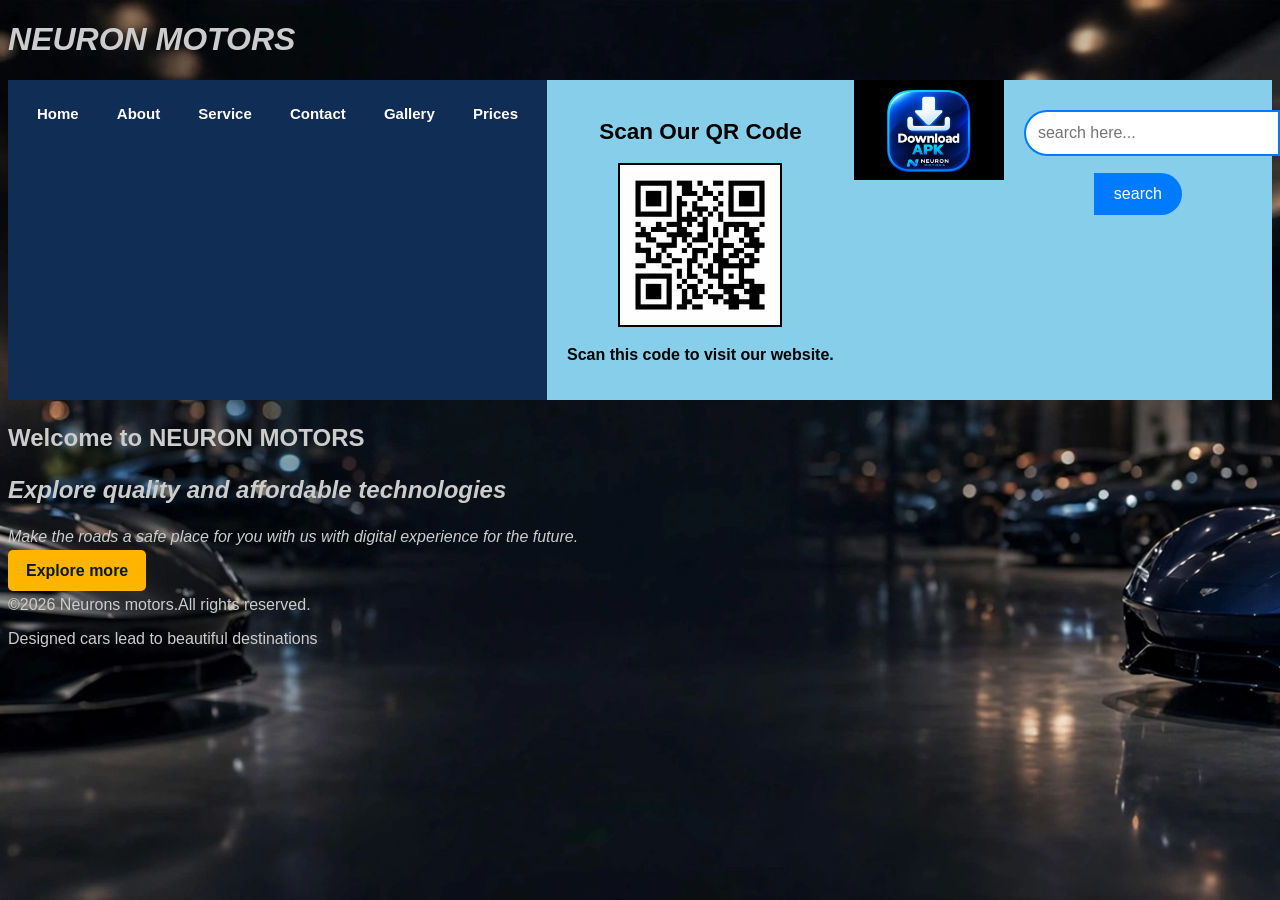
<file: back/index.html>
<!DOCTYPE html>
<html>
    <meta lang="en">
    <head>
    <meta charset="UTF-8">
    <meta name="viewport" content="width=device-width,initial-scale=0.1">
    <title>NEURON MOTORS</title>
    <link rel="stylesheet" href="style.css">
    </head>
    <body>
       <h1 class="logo"><b><em>NEURON MOTORS</em></b></h1>
           
           
        <header>
         <nav>
                <a href="index.html">Home</a>
                <a href="about.html">About</a>
                <a href="services.html">Service</a>
                <a href="contact.html">Contact</a>
                <a href="gallery.html">Gallery</a>
                <a href="price.html">Prices</a>
            </nav>
            <br><br>
            <section class="qr-section">
                <h2>Scan Our QR Code</h2>
                <img src="qrcode.jpg" alt="Website QR Code" class="qr-code">
                <p>Scan this code to visit our website.</p>
            </section>
            <a href="downloard.apk" download>
                <img src="downloard.jpeg"
                alt="Download Neuron Motors apk"
                width="150">
            </a>
            <section form id="search" class="Search">
                    <form>
                        <input type="text" placeholder="search here..." name="search">
                        <br><br>
                        <button type="submit">search</button>
                    </form>
                </div>
            </section>
        </header>
        <section id="home" class="hero">
            <h1>
            <p>Welcome to <b>NEURON MOTORS</b></p>
            <p><i>Explore quality and affordable technologies</i></p></h1>
                <p><i>Make the roads a safe place for you with us with digital experience for the future.</i></P>
            <a href="services.html" class="btn">Explore more</a>
            </section>
        <footer>
            <p>
                &copy;2026  Neurons motors.All rights reserved.
            </p>
            <p>Designed cars lead to beautiful destinations</p>
        </footer>
    </body>
</html>
</file>
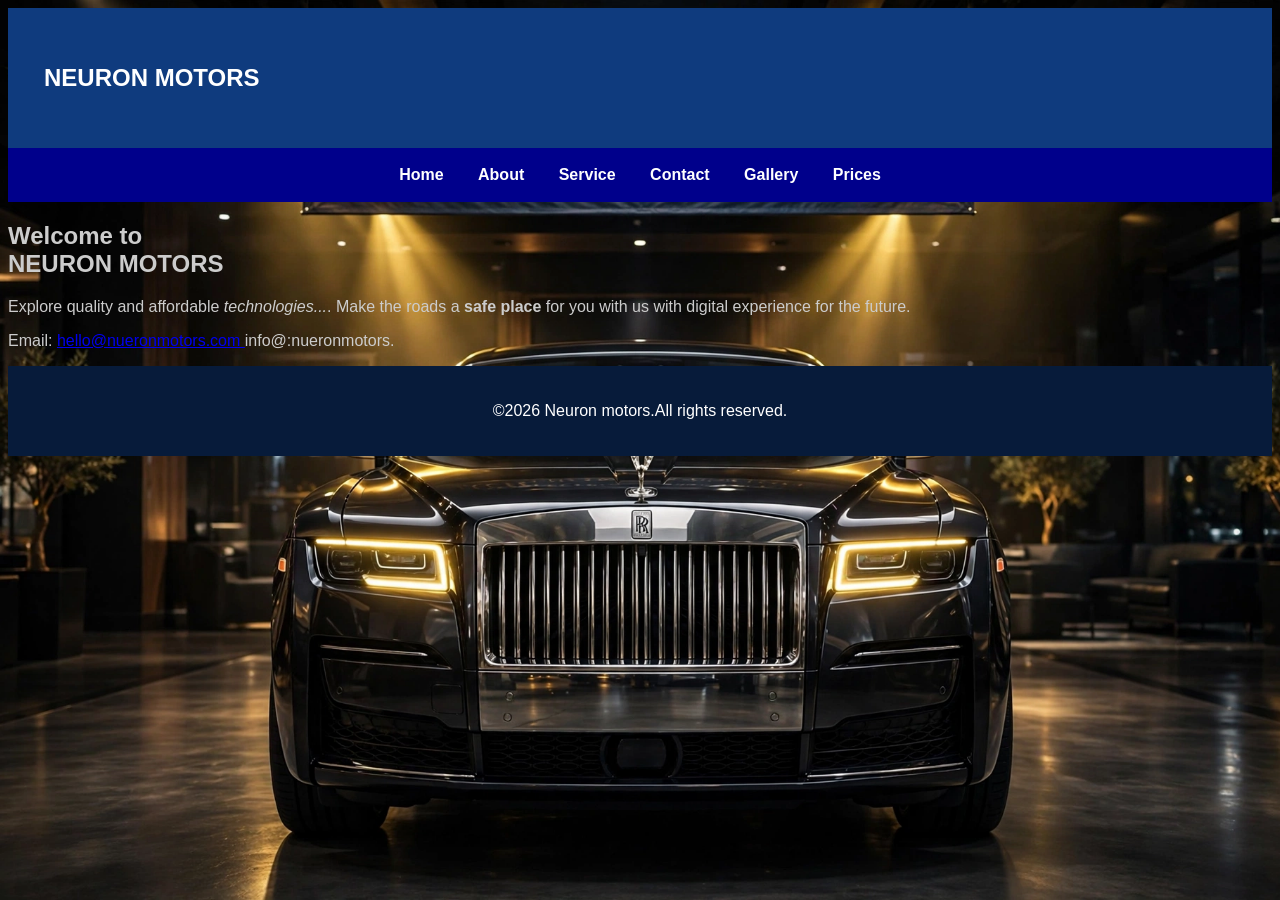
<file: back/about.html>
<!DOCTYPE html>
<html>
    <meta lang="en">
    <head>
    <meta charset="UTF-8">
    <meta name="viewport" content="width=device-width,initial-scale=0.1">
    <title>ABOUT US:</title>
    <link rel="stylesheet" href="about.css">
    </head>
    <body>
        <header>
            
            <h2 class="logo">NEURON MOTORS</h2>
        </header>
         <nav class="navbar">
                <a href="index.html">Home</a>
                <a href="about.html">About</a>
                <a href="services.html">Service</a>
                <a href="contact.html">Contact</a>
                <a href="gallery.html">Gallery</a>
                <a href="price.html">Prices</a>
            </nav>
        <section id="home" class="hero">
            <h1>Welcome to <br>NEURON MOTORS</br></h1>
            <P>
                Explore quality and affordable <i>technologies...</i>.
                Make the roads a <b>safe place </b>for you with us with digital experience for the future.
            </P>
            
            </section>
        <section id="Contact" class="Contact">
            <p>
                Email:
                <a href="mailto:hello@nueronmotors.com">
                    hello@nueronmotors.com
                </a>
                info@:nueronmotors.

            </p>
        </section>
        <footer>
            <p>
                &copy;2026  Neuron motors.All rights reserved.
        </footer>
    </body>
</html>
</file>
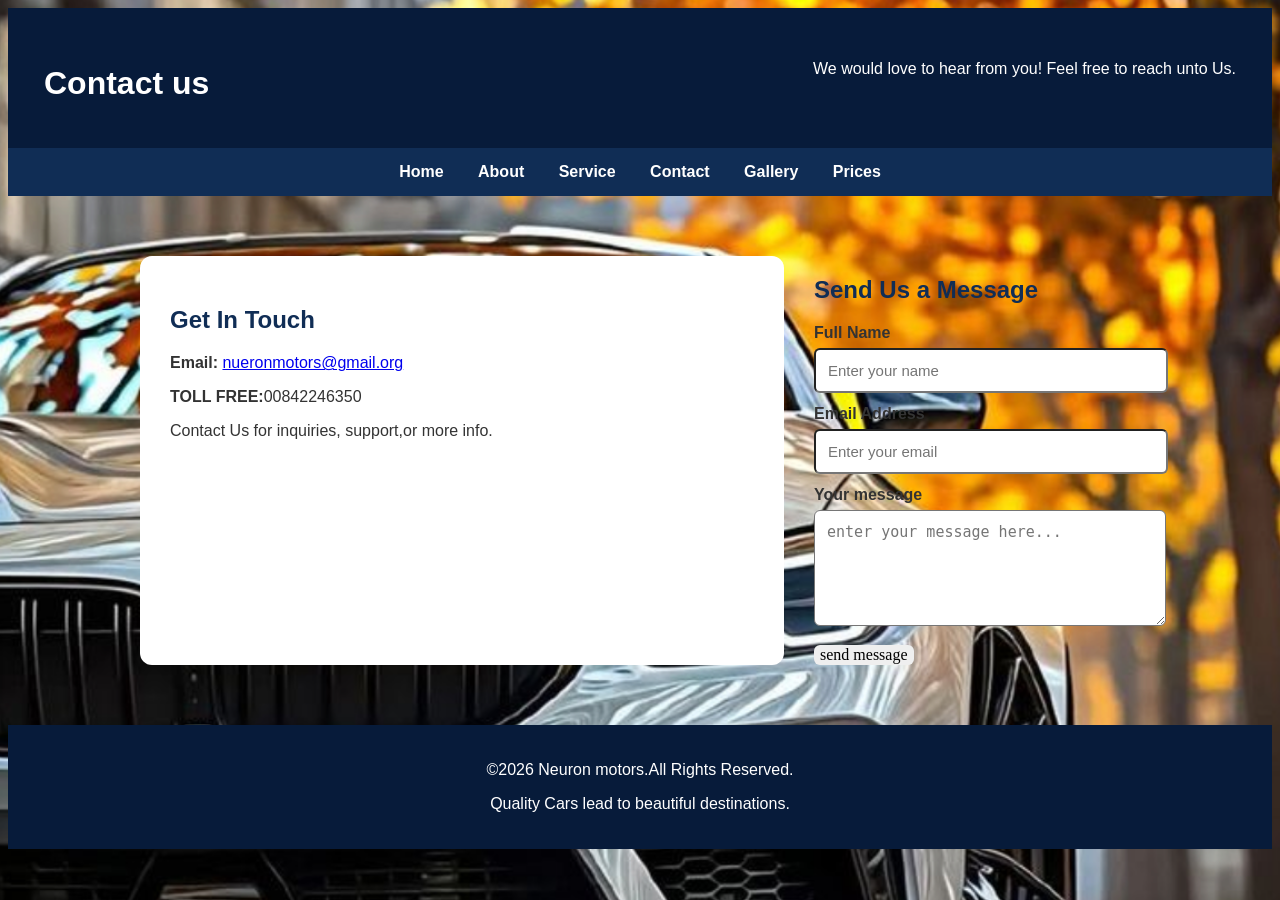
<file: back/contact.html>
<!DOCTYPE html>
<html>
    <head>
    <meta lang="en">
    <meta charset="UTF-8">
    <meta name="viewport"content="width=device-width,initial-scale=1.0">
    <title>Contact Us</title>
    <link rel="stylesheet" href="contact.css">
    </head>
    <body>
        <header>
            <h1>Contact us</h1>
            <p>We would love to hear from you!
                Feel free to reach unto Us.
            </p>
        </header>
        <section class="contact" class="contact">
        <nav>
                    <a href="index.html">Home</a>
                    <a href="about.html">About</a>
                    <a href="services.html">Service</a>
                    <a href="contact.html">Contact</a>
                    <a href="gallery.html">Gallery</a>
                <a href="price.html">Prices</a>
                </nav>
        </section>
            <main class="contact-container">
                <section class="contact-info">
                    <h2>Get In Touch</h2>
                    <p><strong>Email:</strong>
                        <a href="Emailto:neuronmotors@gmail.org">nueronmotors@gmail.org
                        </a>
                    </p>
                    <p><strong>TOLL FREE:</strong>00842246350</p>
                    <P>Contact Us for inquiries, support,or more info.</P>
                </section>
                <section class="contact-form">
                    <h2>Send Us a Message</h2>
                    <form action="#" method="post">
                    <label for="name">Full Name</label>
                    <input type="text" id="name" name="name"
                     placeholder="Enter your name" required>
                     <label for="email">Email Address</label>
                     <input type="text" id="email" name="email"
                     placeholder="Enter your email" required>
                     <label for="Message">Your message</label>
                     <textarea id="Message" name="message" rows="5"
                     placeholder="enter your message here..." required></textarea>
                     <button type="submit">send message</button>
                    </form>
                </section>
            </main>
            <footer>
                <p>
                    &copy;2026 Neuron motors.All Rights Reserved.</p>
                    <p>
                    Quality Cars lead to beautiful destinations.</p>
            </footer>
    </body>
</html>
</file>
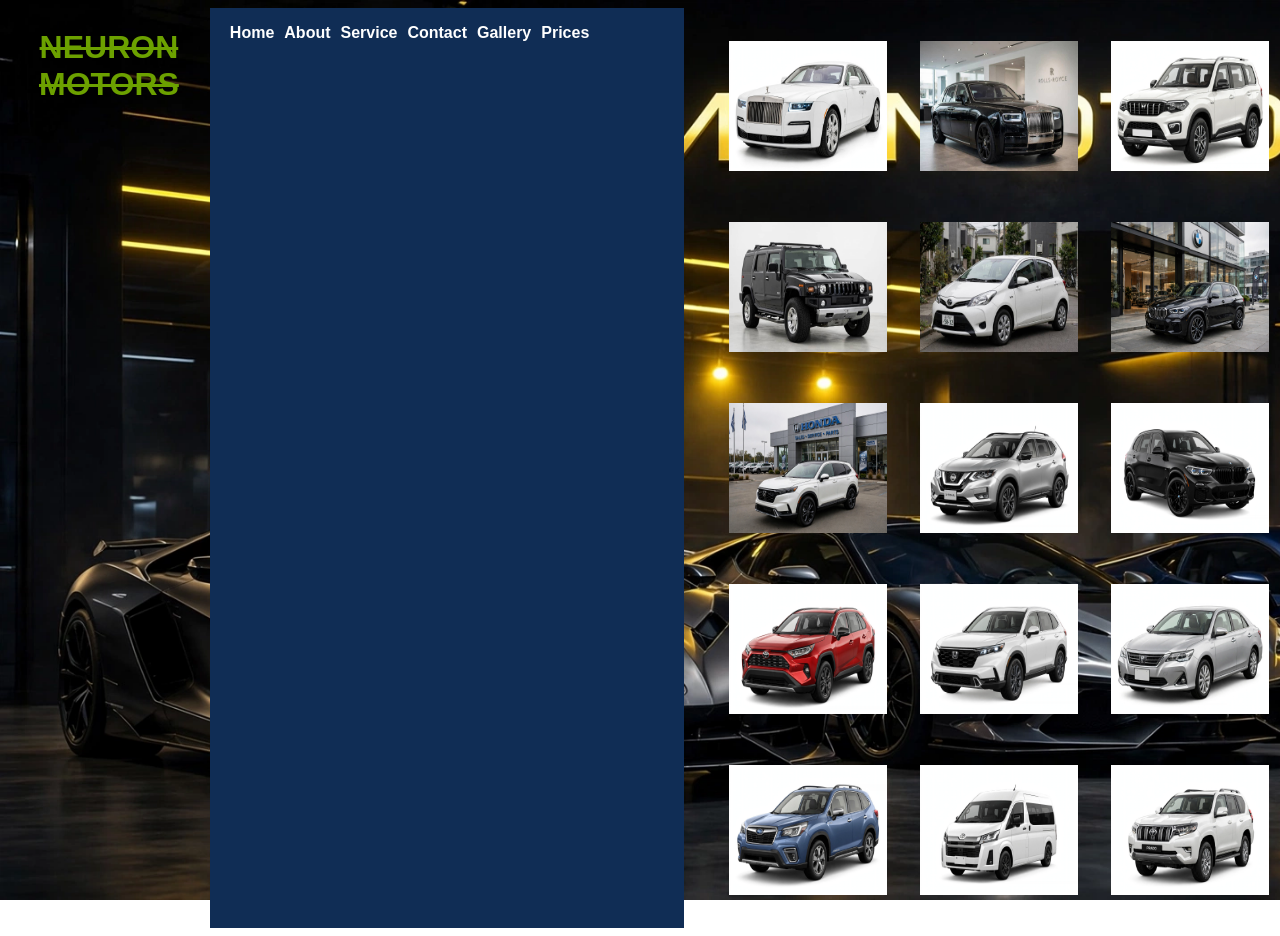
<file: back/gallery.html>
<!DOCTYPE html>
<html lang="en">
<head>
    <meta charset="UTF-8">
    <meta name="viewport" content="width=device-width, initial-scale=1.0">
    <title>NEURON MOTORS</title>
    <link rel="stylesheet" href="gallery.css">
    
</head>
<body>
    <h1>NEURON MOTORS</h1>
     <nav>
                <a href="index.html">Home</a>
                <a href="about.html">About</a>
                <a href="Services.html">Service</a>
                <a href="contact.html">Contact</a>
                <a href="gallery.html">Gallery</a>
                <a href="price.html">Prices</a>
            </nav>
    
    <div class="gallery">
       <img src="mk23.jpg">
       <img src="mk27.jpeg" >
       <img src="mk21.jpg">
        <img src="mk24.jpeg">
        <img src="mk31.jpeg">
        <img src="mk5.jpg">
        <img src="mk6.jpg">
        <img src="mk7.jpg">
        <img src="mk8.jpg">
        <img src="mk9.jpg">
        <img src="mk10.jpg">
        <img src="mk12.jpg">
        <img src="mk13.jpg">
        <img src="mk15.jpg">
        <img src="mk14.jpg">
    </div>
    
</body>
</html>
</file>
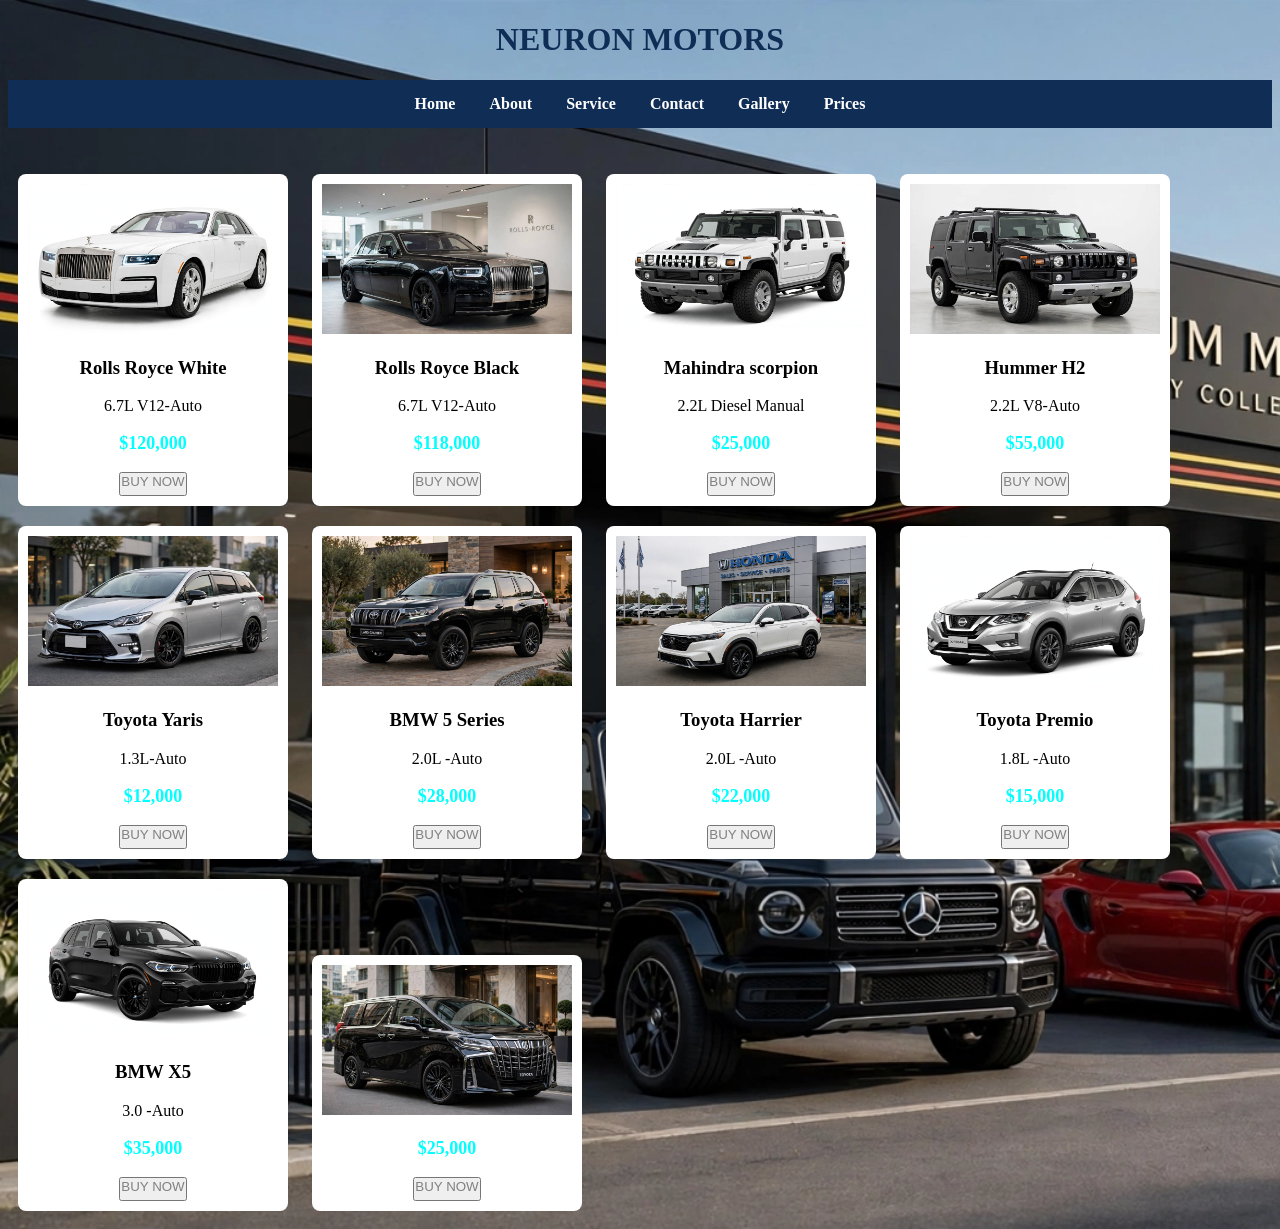
<file: back/price.html>
<!DOCTYPE html>
<html lang="en">
<head>
    <meta charset="UTF-8">
    <meta name="viewport" content="width=device-width, initial-scale=1.0">
    <title>NEURON MOTORS</title>
</head>
<style>
    body{
        background: black;
        background-image: url(mka.jpg);
        background-size: cover;
        backface-visibility: hidden;
        
    }
    h1{
        color: #102d55;text-align: center;
    }
    .card{
        background: white;width: 250px;display: inline-block;margin: 10px;border-radius: 8px
        ;padding: 10px;text-align: center;
        

    }
    .card img{
        width: 100%;height: 150px;
    }
    .card button{
        display: inline-block;
        text-align: center;
        padding: 0 0 5px;
        margin: 0;
        box-sizing: border-box;
        justify-content: center;
        color: gray;
    }
    .cardbtn:hover{
        color: green;

    }
    
    .price {
        color:cyan;font-weight: bold;font-size: 18px;
    }
  .navbar{
    text-align: left;
    margin: auto;
    padding: 18px 30px;
    display: flex;
    justify-content: space-between;
    align-items: normal;
}
nav {
    background-color: #102d55;
    padding: 15px;
    text-align: center;
}
nav a {
    color: white;
    text-decoration: none;
    lighting-color: #000;
    margin: 0 15px;
    font-weight: bold;
}
nav a:hover{
    color: darkblue;

    }
    @media{
        max-width: 850px;
    }

</style>
<body>
    <h1>NEURON  MOTORS</h1>
     <nav>
                <a href="index.html">Home</a>
                <a href="about.html">About</a>
                <a href="Services.html">Service</a>
                <a href="contact.html">Contact</a>
                <a href="gallery.html">Gallery</a>
                <a href="price.html">Prices</a>
            </nav>
    <br><br>
    <div class="card">
    <img src="mk23.jpg">
    <h3>Rolls Royce White</h3>
    <p>6.7L V12-Auto</p>
    <p class="price">$120,000</p>
    <button>BUY NOW</button>
    </div>
    <div class="card">
        <img src="mk27.jpeg">
        <h3>Rolls Royce Black</h3>
        <P>6.7L V12-Auto</P>
        <p class="price">$118,000</p>
        <button>BUY NOW</button>
    </div>
    <div class="card">
        <img src="mk22.jpg">
        <h3>Mahindra scorpion</h3>
        <p>2.2L Diesel Manual</p>
        <P class="price">$25,000</P>
        <button>BUY NOW</button>
    </div> 
    <div class="card">
        <img src="mk24.jpeg">
        <h3>Hummer H2</h3>
        <p>2.2L V8-Auto</p>
        <P class="price">$55,000</P>
        <button>BUY NOW</button>
    </div>    
    <div class="card">
        <img src="mk25.jpeg">
        <h3>Toyota Yaris</h3>
        <p>1.3L-Auto</p>
        <P class="price">$12,000</P>
        <button>BUY NOW</button>
    </div>    
    <div class="card">
        <img src="mk26.jpeg">
        <h3>BMW 5 Series</h3>
        <p>2.0L -Auto</p>
        <P class="price">$28,000</P>
        <button>BUY NOW</button>
    </div>    
    <div class="card">
        <img src="mk6.jpg">
        <h3>Toyota Harrier</h3>
        <p>2.0L -Auto</p>
        <P class="price">$22,000</P>
        <button>BUY NOW</button>
    </div>    
    <div class="card">
        <img src="mk20.jpg">
        <h3>Toyota Premio</h3>
        <p>1.8L -Auto</p>
        <P class="price">$15,000</P>
        <button>BUY NOW</button>
    </div>    
    <div class="card">
        <img src="mk8.jpg">
        <h3>BMW X5</h3>
        <p>3.0 -Auto</p>
        <P class="price">$35,000</P>
        <button>BUY NOW</button>
    </div>    
    <div class="card">
        <img src="mk30.jpeg">
        <h3></h3>
        <p></p>
        <P class="price">$25,000</P>
        <button>BUY NOW</button>
    </div> 
    
</body>
</html>
</file>
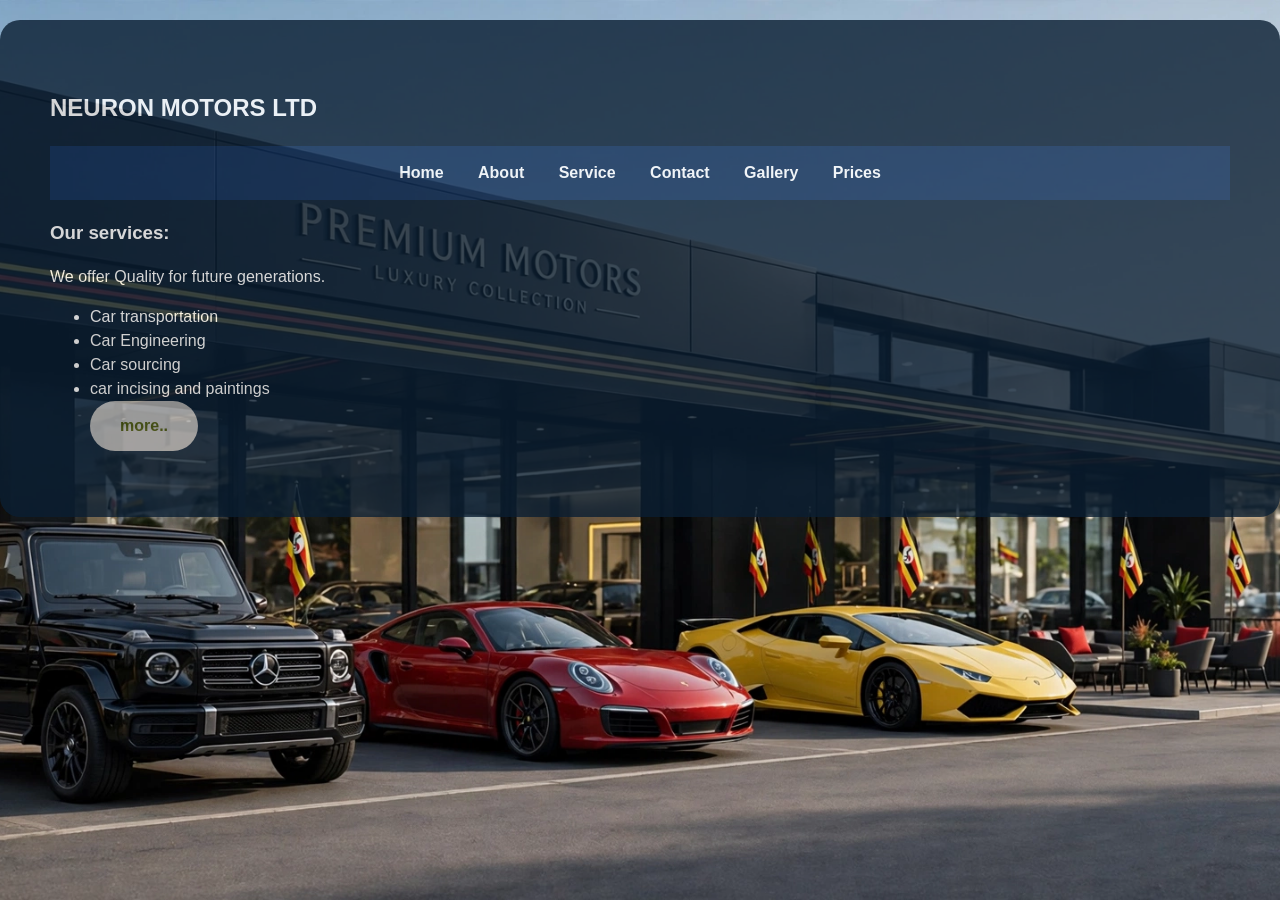
<file: back/services.html>
<!DOCTYPE html>
<html>
    <meta lang="en">
    <head>
        <meta charset="UTF-8">
        <title>NEURON MOTORS</title>
        <link rel="stylesheet" href="service.css">
        </head>
        <body>
            
            <section id="service" class="service">
                <div class="service">
                <h2><b>NEURON MOTORS LTD</b></h2>
                <nav>
                <a href="index.html">Home</a>
                <a href="about.html">About</a>
                <a href="Services.html">Service</a>
                <a href="contact.html">Contact</a>
                <a href="gallery.html">Gallery</a>
                <a href="price.html">Prices</a>
            </nav>
                <h3>Our services:</h3>
                <p>We offer Quality for future generations.<br>
                </p>
                <ul>
                    <li>Car transportation</li>
                    <li>Car Engineering</li>
                    <li>Car sourcing</li>
                    <li>car incising and paintings</li>
                     <a href="gallery.html" class="btn">more..</a>
                </ul>
                
                </div>
            </section>
        </body>
</html>
</file>
<file: back/style.css>
css
{
    margin: 0;
    padding: 0;
}
header {
    background: fixed;
    background-color: skyblue;
    display: flex;
    text-align: center;
    justify-content: space-between;
    color: #000;
    font-family: Arial, Helvetica, sans-serif;
    font-size: 15px;
    font-weight: bold;
}
.download-icon{
    display: inline-block;
    margin: 20px;
}
.download-icon img{
    width: 150px;
    height: auto;
    cursor: pointer;
    transition: trasform 0.3s ease;

}
.download-icon img:hover{
    transform: scale(1.1);
}
.qr-section {
    text-align: center;
    padding: 20px;
}
.qr-code{
    width: 150px;
    height: 150px;
    border: 2px solid black;
    padding: 5px;
    background-color: white;
}
.qr-section p {
    font-size: 16px;
}
    navbar{
    text-align: left;
    margin: auto;
    padding: 18px 30px;
    display: flex;
    justify-content: space-between;
    align-items: normal;
}
nav {
    background-color: #102d55;
    padding: 12px;
    text-align: left;
}
nav a {
    color: white;
    text-decoration: none;
    margin: 3px;
    font-weight: bold;
    display: inline-block;
    padding: 10px 14px;
    border-radius: 5px;
}
nav a:hover{
    color: tomato;
    background: #000;

}
body{

    background-image: url("mk1.jpg"); 
    background-size:cover;
    background-position: center;
    background:linear gradient url(mk1.jpg);
    background-repeat: no-repeat;
    backface-visibility: hidden;
    background-attachment: fixed;
    color: #ccc;
    font-family: Arial, Helvetica, sans-serif;
}
    
.logo{
    text-decoration:none;
    font-display: block;

}
#search{
    margin:30px auto;
    text-align: center;
}
#search-form {
    display: flex;
    justify-content: center;
    max-width: 450px;
    margin: auto;
}
#search input{
    width: 100%;
    padding: 12px;
    border: 2px solid#007bff;
    border-radius: 25px 0 0 25px;
    outline: none;
    font-size: 16px;
}
#search button{
    padding: 12px 20px;
    border:none;
    background-color: #007bff;
    cursor: pointer;
    font-size: 16px;
    color: white;
     border-radius: 0 25px 25px 0;
}
#seach button:hover{
    background-color: #0056b3;
}
.btn{
    display: inline;
    background: #ffb400;
    color:#071a2e;
    padding: 12px 18px;
    border: none;
    border-radius: 5px;
    text-decoration: none;
    font-weight: bold;
    cursor: pointer;
}
.btn:hover{
    background: white;
    color: tomato;
}
@media (max-width: 850px){
    .header{
        justify-content: center;gap: 15px;
    }
}
</file>
<file: back/about.css>
css
{
    Margin: 0;
    padding: 0;
    box-sizing:border-box;
}
body
{
    background-image: url("mkb.jpg"); 
    background-size:cover;
    background-position: center;
    background:linear gradient url(mkb.jpg);
    background-repeat: no-repeat;
    backface-visibility: hidden;
    background-attachment: fixed;
    color: #ccc;
    font-family: Arial, Helvetica, sans-serif;
}
header {
    background-color:#0f3b7e;
    color: white;
    display:flex;
    justify-content: space-between;
    text-align: center;
    padding: 36px;
}
header h1{
    margin-bottom: 10px;
}
.navbar{
    text-align: center;
    margin: auto;
    padding: 18px 30px;
    display: auto;
    justify-content: space-between;
    align-items: normal;
}
nav {
    background-color: darkblue;
    padding: 15px;
    text-align: center;
}
nav a {
    color: white;
    text-decoration: none;
    lighting-color: #000;
    margin: 0 15px;
    font-weight: bold;
}
nav a:hover{
    color: tomato;
}
.contact-container{
    display: flex;
    gap: 30px;
    max-width: 1000px;
    margin: 40px auto;
    padding: 20px;
}
.contact a {
    color: #white;
}
.contact-info,
contact-form{
    background-color: white;
    padding: 30px;
    border-radius: 12px;
    box-shadow: 0 4px 12px rgba(0, 0 0, 0.1);
    flex: 1;
}
.contact-info h2,
.contact-form h2{
    color: #102d55;
    margin-bottom: 20px;
}
.contact info p{
    margin-bottom: 20px;
    line-height: 1.6;
}
label {
    display: block;
    margin: 12px 0 6px;
    font-weight: bold;
}
input,
textarea{
    width: 100%;
    padding: 12px;
    border: 1pxsolid#ccc;
    border-radius: 6px;
    font-size: 15px;
}
textarea{
    resize: vertical;
}
button{
    width: 100;
    padding: 13ox;
    margin-top: 15px;
    background-color: light green;
    color: #000;
    border: none;
    border-radius: 6px;
    cursor: pointer;
    font-size: 16px;
    font-family: Algerian;
}
button:hover{
    background-color: #007bff;
}
footer {
    background-color: #071b3a;
    color: white;
    text-align: center;
    padding: 20px;
}
@media(max-width:700px){
    .contact-container{
        flex-direction: column;
        margin: 15px auto;
    }
}
</file>
<file: back/contact.css>
*css
{
    Margin: 0;
    padding: 0;
    box-sizing:border-box;
}
body
{
    background-image: url("cool.png"); 
    background-size:cover;
    background-position: center;
    background:linear gradient url(cool.png);
    background-repeat: no-repeat;
    backface-visibility: hidden;
    background-attachment: fixed;
    color: #333;
    font-family: Arial, Helvetica, sans-serif;
}
header {
    background-color:#071b3a;
    color: white;
    display:flex;
    justify-content: space-between;
    text-align: center;
    padding: 36px;
}
header h1{
    margin-bottom: 10px;
}
.navbar{
    text-align: left;
    margin: auto;
    padding: 18px 30px;
    display: flex;
    justify-content: space-between;
    align-items: normal;
}
nav {
    background-color: #102d55;
    padding: 15px;
    text-align: center;
}
nav a {
    color: white;
    text-decoration: none;
    lighting-color: #000;
    margin: 0 15px;
    font-weight: bold;
}
nav a:hover{
    color: tomato;
}
.contact-container{
    display: flex;
    gap: 30px;
    max-width: 1000px;
    margin: 40px auto;
    padding: 20px;
}
.contact a {
    color: #white;
}
.contact-info,
contact-form{
    background-color: white;
    padding: 30px;
    border-radius: 12px;
    box-shadow: 0 4px 12px rgba(0, 0 0, 0.1);
    flex: 1;
}
.contact-info h2,
.contact-form h2{
    color: #102d55;
    margin-bottom: 20px;
}
.contact info p{
    margin-bottom: 20px;
    line-height: 1.6;
}
label {
    display: block;
    margin: 12px 0 6px;
    font-weight: bold;
}
input,
textarea{
    width: 100%;
    padding: 12px;
    border: 1pxsolid#ccc;
    border-radius: 6px;
    font-size: 15px;
}
textarea{
    resize: vertical;
}
button{
    width: 100;
    padding: 13ox;
    margin-top: 15px;
    background-color: light green;
    color: #000;
    border: none;
    border-radius: 6px;
    cursor: pointer;
    font-size: 16px;
    font-family: Algerian;
}
button:hover{
    background-color: #007bff;
}
footer {
    background-color: #071b3a;
    color: white;
    text-align: center;
    padding: 20px;
}
@media(max-width: 850px){
    .contact-container{
        flex-direction: column;
        margin: 15px auto;
    }
}
</file>
<file: back/gallery.css>
css
  {
    margin: 0;
    padding: 0;
    box-sizing: border-box;
    display: flex;
  }
  html{
    scroll-behavior: smooth;
  }
  body{
            font-family: Arial, Helvetica, sans-serif;
            background-image: url(mkc.jpg);
            background-size: cover;
            background-repeat: no-repeat;
            background-attachment: fixed;
            display: flex;
            backface-visibility: hidden;
            
        }
        h1{
            text-align: center;
            text-decoration: solid;
            font-family: Arial, Helvetica, sans-serif;
            text-shadow: #102d55;
            text-decoration-line: line-through;
            color: rgb(108, 161, 0);

        }
        .gallery{
            display: grid;grid-template-columns: 1fr 1fr 1fr;gap: 15px;padding: 15px;
        }
        .gallery img{
            width: 90%; height: 130px;
            border-radius: 8px;
    text-align: left;
    margin: auto;
    padding: 18px 30px;
    display: flex;
    justify-content: space-between;
    align-items: normal;
}
nav {
    background-color: #102d55;
    padding: 15px;
    text-align: center;
    display: flex;
    size: medium;
    width: 50%;
    line-height: 1.2;
}
nav a {
    color: white;
    text-decoration: none;
    lighting-color: #000;
    margin: 0 5px;
    font-weight: bold;
}
nav a:hover{
    color: darkblue;
}
</file>
<file: back/service.css>
*css {
    Margin: 0;
    padding: 0;
    box-sizing:content-box;

}
head {
    display: flex;
    font-display: 60px;
    font-family: Arial, Helvetica, sans-serif;
    justify-content: center;
    text-size-adjust: 20px;
    padding: 10px;
    margin: auto;
    margin-bottom: auto;
    max-width: 30px;
    text-justify: auto;
    text-align: center;
}
body
{
    background-image: url("mka.jpg"); 
    background-size:cover;
    background-position: center;
    background:linear gradient url(mka.jpg);
    opacity: 0.8;
    z-index: -3;
    background-repeat: no-repeat;
    backface-visibility: hidden;
    background-attachment: fixed;
    min-height: 90vh;
    margin: 0;
    color:white;
    font-family: Arial, Helvetica, sans-serif;;
    line-height: 1.5;
}
header {
    background:#dd181800;
    position: fixed;
    top: 0;
    display:flex;
    justify-content: space-between;
    align-items: center;
    flex-wrap: wrap;
    gap: 30px;
}
navbar{
    text-align: left;
    margin: auto;
    padding: 18px 30px;
    display: flex;
    justify-content: space-between;
    align-items: normal;
}
nav {
    background-color: #102d55;
    padding: 15px;
    text-align: center;
}
nav a {
    color: white;
    text-decoration: none;
    lighting-color: #000;
    margin: 0 15px;
    font-weight: bold;
}
nav a:hover{
    color: yellow;
}

.hero {
    min-height: 90vh;
    display: flex;
    justify-content: center;
    align-items: center;
    text-align: center;
    background:
    linear-gradient(rgb(112, 155, 63),
    rgba(0,0,0.0.55));
    background-size: cover;
    background-position: center;
}
.hero p {
    font-size: 18px;
    max-width: 700px;
    padding: 30px;
    margin-bottom: 30px;
}
.hero h1{
    font-size: 40;
    margin-bottom: 20px;
}
.hero p {
    font-size: 60px;
    margin-bottom: 30px;
}
.btn {
    display: inline-block;
    background: #aaa;
    color: #404d08;
    padding: 13px 30px;
    border-radius: 30px;
    text-decoration: none;
    font-weight: bold;
    transition: 0.3s;
}
.btn:hover {
    transform: scale(1.08);
    background: #ddd;
}
.about {
    text-align: center;
    padding: 80px 30px;
    background: whitesmoke;
}
.about h2,
.services h2,
.contact h2 {
    font-size: 10px;
    bottom: unset;
    align-content: center;
}
.cards {
    display: flex;
    max-width: 1200px;
    margin: auto;
    grid-template-columns: repeat(3, 1fr);
    gap: 30px;
}
.service {
    background: #0B1F33;
    padding: 25px;
    border-radius: 20px;
    box-shadow: 0 10px 25px
    rgba(0, 0 0, 0.1);
    transition: o.3s;
    text:white;
    bottom: turquoise;
}
.card:hover {
    transform: translateY(-10px);
box-shadow: none;
border-color: #22d3ff;
}
.card button {

 background: #4bbe5e;
    padding: 25px;
    border-radius: 20px;
    box-shadow: 0 10px 25px
    rgba(0, 0 0, 0.1);
}
@media(max-width: 600px){
    header {
        flex-direction: column;
        text-align: center;
    }
    nav {
        flex-direction: column;
        gap: 15px;
    }
    .navlinks {
        gap: 38px;
        flex-wrap: flex;
        justify-content: space-around;
    }
    .hero {
        min-height: 75vh;
    }
    .hero h1 {
        font-size: 36px;
    }
    .hero p {
        font-size: 17px;
    }
    .cards {
        grid-template-columns: 1fr;
    }
    .services h2,
    .about h2,
    .contact h2 {
        font-size: 9px;
    }
    
}
</file>
